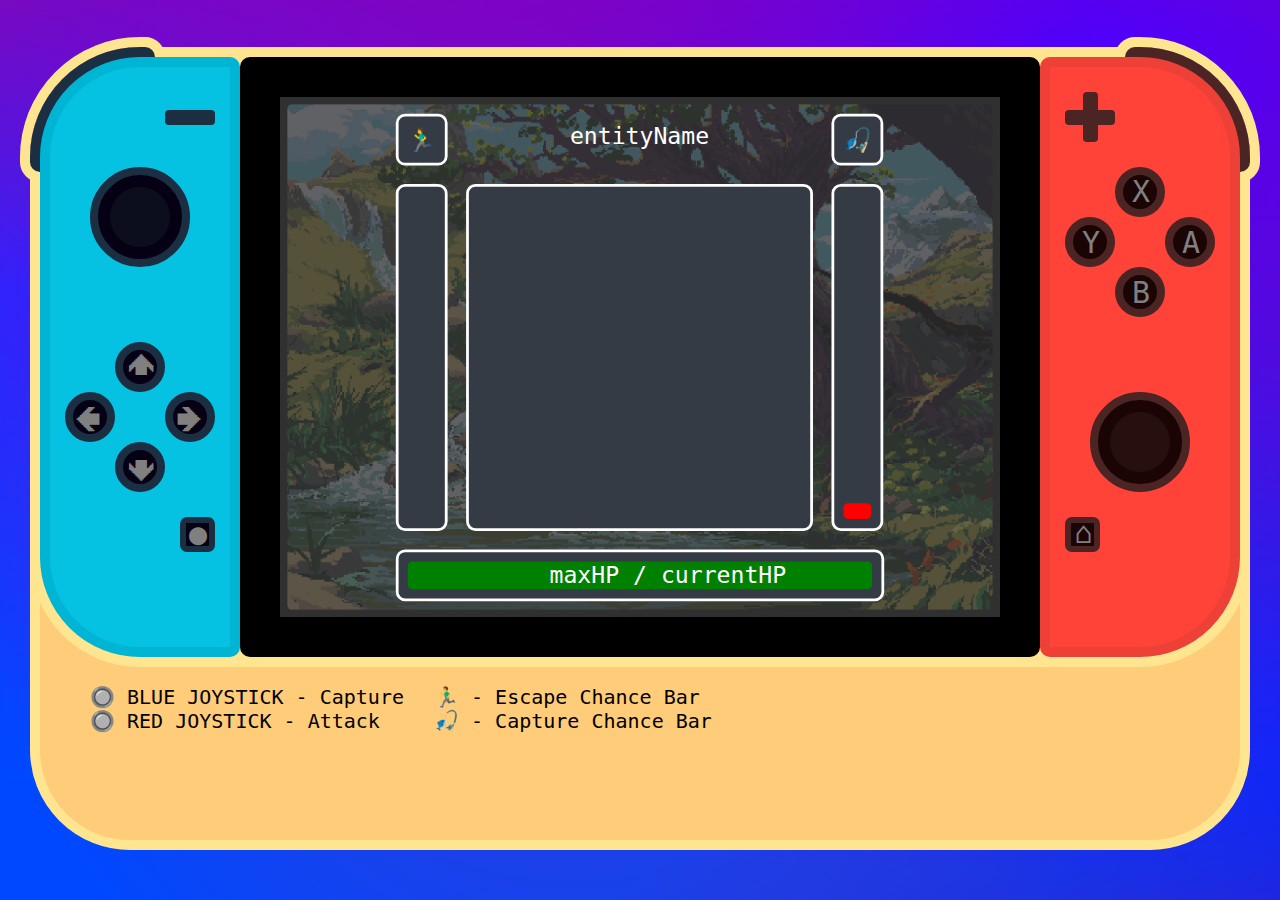
<file: visuals/index.html>
<html lang="en">
<head>
    <meta charset="UTF-8">
    <meta name="viewport" content="width=device-width, initial-scale=1.0">
    <title>Pokémon Switch</title>
    <link rel="stylesheet" href="css/index.css">
</head>

<body id="body">
    <div class="bodyOverlay1"></div>

    <div style="width: 1220px; height: 400px; background-color: rgb(255, 204, 121); position: absolute; -webkit-transform: translate(-50%, 0%); -moz-transform: translate(-50%, 0%); -ms-transform: translate(-50%, 0%); -o-transform: translate(-50%, 0%); transform: translate(-50%, 0%); ; top: 50%; left: 50%; border-radius: 100px 100px 100px 100px; box-sizing: border-box; border: 10px solid rgb(255, 229, 143);">
        <div style="height: 115px; top: 175px; margin: 50px;  position: relative; display: flex;">
            <p style="font-family: monospace; font-size: 20px; margin-right: 30px; margin-top: 0; margin-bottom: 0;">🔘 BLUE JOYSTICK - Capture<br>🔘 RED JOYSTICK - Attack</p>
            <p style="font-family: monospace; font-size: 20px; margin-right: 30px; margin-top: 0; margin-bottom: 0;">🏃‍♂ - Escape Chance Bar<br>🎣 - Capture Chance Bar</p>
        </div>
    </div>
    
    <div class="switchContainer">
        <div class="controller" id="controllerLeft">
            <div style="position: absolute; top: -10px; left: -10px; border: 10px rgb(255, 229, 143) solid; width: 125px; height: 125px; z-index: -1; border-radius: 120px 20px 0px 20px;">
                <button class="conLeftBumperButton"></button>
            </div>
            <div style="width: 150px; height: 50px; margin-top: 25px; -webkit-transform: translate(-50%, 0%); -moz-transform: translate(-50%, 0%); -ms-transform: translate(-50%, 0%); -o-transform: translate(-50%, 0%); transform: translate(-50%, 0%); ; left: 50%; position: relative; display: flex; flex-direction: row-reverse;">
                <button class="conMinusButton"></button>
            </div>
            <div style="width: 150px; height: 100px; margin-top: 25px; -webkit-transform: translate(-50%, 0%); -moz-transform: translate(-50%, 0%); -ms-transform: translate(-50%, 0%); -o-transform: translate(-50%, 0%); transform: translate(-50%, 0%); ; left: 50%; position: relative; display: flex; justify-content: space-around;">
                <button id="captureEntity" class="conJoystickLeft">
                    <div class="conJoystickLeftInner"></div>
                </button>
            </div>
            <div style="width: 150px; height: 50px; margin-top: 75px; -webkit-transform: translate(-50%, 0%); -moz-transform: translate(-50%, 0%); -ms-transform: translate(-50%, 0%); -o-transform: translate(-50%, 0%); transform: translate(-50%, 0%); ; left: 50%; position: relative; display: flex; justify-content: space-around;">
                <button class="conUpButton">
                    <p>🢁</p>
                </button>
            </div>
            <div style="width: 150px; height: 50px; -webkit-transform: translate(-50%, 0%); -moz-transform: translate(-50%, 0%); -ms-transform: translate(-50%, 0%); -o-transform: translate(-50%, 0%); transform: translate(-50%, 0%); ; left: 50%; position: relative; display: flex; justify-content: space-between;">
                <button class="conLeftButton">
                    <p>🢀</p>
                </button>
                <button class="conRightButton">
                    <p>🢂</p>
                </button>
            </div>
            <div style="width: 150px; height: 50px; -webkit-transform: translate(-50%, 0%); -moz-transform: translate(-50%, 0%); -ms-transform: translate(-50%, 0%); -o-transform: translate(-50%, 0%); transform: translate(-50%, 0%); ; left: 50%; position: relative; display: flex; justify-content: space-around;">
                <button class="conDownButton">
                    <p>🢃</p>
                </button>
            </div>
            <div style="width: 150px; height: 50px; margin-top: 25px; -webkit-transform: translate(-50%, 0%); -moz-transform: translate(-50%, 0%); -ms-transform: translate(-50%, 0%); -o-transform: translate(-50%, 0%); transform: translate(-50%, 0%); ; left: 50%; position: relative; display: flex; flex-direction: row-reverse;">
                <button class="conCaptureButton">
                    <p>●</p>
                </button>
            </div>
        </div>

        <div style="width: 800px; height: 600px; border-radius: 10px; border: 40px black solid; box-sizing: border-box; z-index: 1; background-color: black;">
            <div class="switchScreen" id="switchScreen">
                <img src="images/background.png" alt="background" style="position: absolute; border-radius: 5px; opacity: 0.25; transform: scale(0.98, 0.9725);">
                <div style="transform: scale(0.925);">
                    <div style="display: flex;">
                        <div id="escapeIcon" style="background-color: rgb(53, 59, 69); height: 50px; width: 50px; border: white solid 3px; border-radius: 10px; margin-right: 20px; line-height: 52px; text-align: center;">🏃‍♂</div>
                        <div id="entityName" style="width: 375px; height: 50px; line-height: 50px; text-align: center;">entityName</div>
                        <div id="captureIcon" style="background-color: rgb(53, 59, 69); height: 50px; width: 50px; border: white solid 3px; border-radius: 10px; margin-left: 20px; line-height: 52px; text-align: center;">🎣</div>
                    </div>
                    <div style="display: flex; margin-top: 20px; ">
                        <div style="background-color: rgb(53, 59, 69); margin-right: 20px; width: 50px; border: white solid 3px; border-radius: 10px; justify-content: center; display: flex; transform: rotate(180deg);">
                            <div id="escapeBar" style="margin-top: 10px; width: 30px; height: 349px; background-color: green; border-radius: 5px;"></div>
                        </div>
                        <div style="width: 375px; height: 375px; background-color: rgb(53, 59, 69); border: white solid 3px; border-radius: 10px; box-sizing: border-box; display: flex; justify-content: center; align-items: center;">
                            <img id="entityVisual" style="image-rendering: pixelated; transform: scale(4.5);"></img>
                        </div>
                        <div style="background-color: rgb(53, 59, 69); margin-left: 20px; width: 50px; border: white solid 3px; border-radius: 10px; justify-content: center; display: flex; transform: rotate(180deg);">
                            <div id="captureBar" style="margin-top: 10px; width: 30px; height: 349px; background-color: green; border-radius: 5px;"></div>
                        </div>
                    </div>
                    <div style="background-color: rgb(53, 59, 69); margin-top: 20px; width: 522px; height: 50px; display: flex; flex-direction: column; justify-content: center; align-items: center; border: white solid 3px; border-radius: 10px;">
                        <div id="entityHealthbar" style="font-size: 25px; width: 502px; height: 30px; background-color: green; line-height: 30px; text-align: center; white-space: nowrap; border-radius: 5px;">
                            <span style="position: absolute; left: 50%; transform: translateX(-50%);">
                                <span style="position: relative;">
                                    <span id="maxHP" style="position: absolute; right: 100%;">maxHP</span>
                                    <span id="entityStatusInsertionPoint" style="white-space: pre;"> / </span>
                                    <span id="currentHP" style="position: absolute; left: 100%;">currentHP</span>
                                </span>
                            </span>
                        </div>
                    </div>
                </div>
            </div>
        </div>

        <div class="controller" id="controllerRight">
            <div style="position: absolute; top: -10px; right: -10px; border: 10px rgb(255, 229, 143) solid; width: 125px; height: 125px; z-index: -1; border-radius: 20px 120px 20px 0px;">
                <button class="conRightBumperButton"></button>
            </div>
            <div style="width: 150px; height: 50px; margin-top: 25px; -webkit-transform: translate(-50%, 0%); -moz-transform: translate(-50%, 0%); -ms-transform: translate(-50%, 0%); -o-transform: translate(-50%, 0%); transform: translate(-50%, 0%); ; left: 50%; position: relative; display: flex;">
                <button class="conPlusButtonContainer">
                    <div class="conPlusButtonVer"></div>
                    <div class="conPlusButtonHor"></div>
                </button>
            </div>
            <div style="width: 150px; height: 50px; margin-top: 25px; -webkit-transform: translate(-50%, 0%); -moz-transform: translate(-50%, 0%); -ms-transform: translate(-50%, 0%); -o-transform: translate(-50%, 0%); transform: translate(-50%, 0%); ; left: 50%; position: relative; display: flex; justify-content: space-around;">
                <button class="conXButton">
                    <p>X</p>
                </button>
            </div>
            <div style="width: 150px; height: 50px; -webkit-transform: translate(-50%, 0%); -moz-transform: translate(-50%, 0%); -ms-transform: translate(-50%, 0%); -o-transform: translate(-50%, 0%); transform: translate(-50%, 0%); ; left: 50%; position: relative; display: flex; justify-content: space-between;">
                <button class="conYButton">
                    <p>Y</p>
                </button>
                <button class="conAButton">
                    <p>A</p>
                </button>
            </div>
            <div style="width: 150px; height: 50px; -webkit-transform: translate(-50%, 0%); -moz-transform: translate(-50%, 0%); -ms-transform: translate(-50%, 0%); -o-transform: translate(-50%, 0%); transform: translate(-50%, 0%); ; left: 50%; position: relative; display: flex; justify-content: space-around;">
                <button class="conBButton">
                    <p style="position: absolute; color: gray; font-family: monospace; font-size: 30px; bottom: -23px; text-indent: 3px;">B</p>
                </button>
            </div>
            <div style="width: 150px; height: 100px; margin-top: 75px; -webkit-transform: translate(-50%, 0%); -moz-transform: translate(-50%, 0%); -ms-transform: translate(-50%, 0%); -o-transform: translate(-50%, 0%); transform: translate(-50%, 0%); ; left: 50%; position: relative; display: flex; justify-content: space-around;">
                <button id="damageEntity" class="conJoystickRight">
                    <div class="conJoystickRightInner"></div>
                </button>
            </div>
            <div style="width: 150px; height: 50px; margin-top: 25px; -webkit-transform: translate(-50%, 0%); -moz-transform: translate(-50%, 0%); -ms-transform: translate(-50%, 0%); -o-transform: translate(-50%, 0%); transform: translate(-50%, 0%); ; left: 50%; position: relative; display: flex;">
                <button class="conHomeButton">
                    <p>⌂</p>
                </button>
            </div>
        </div>
    </div>
    
</body>

<script type="module" src="js/populate.js"></script>
<script type="module" src="js/damage.js"></script>
<script type="module" src="js/escape.js"></script>
<script type="module" src="js/capture.js"></script>

      
</html>
</file>
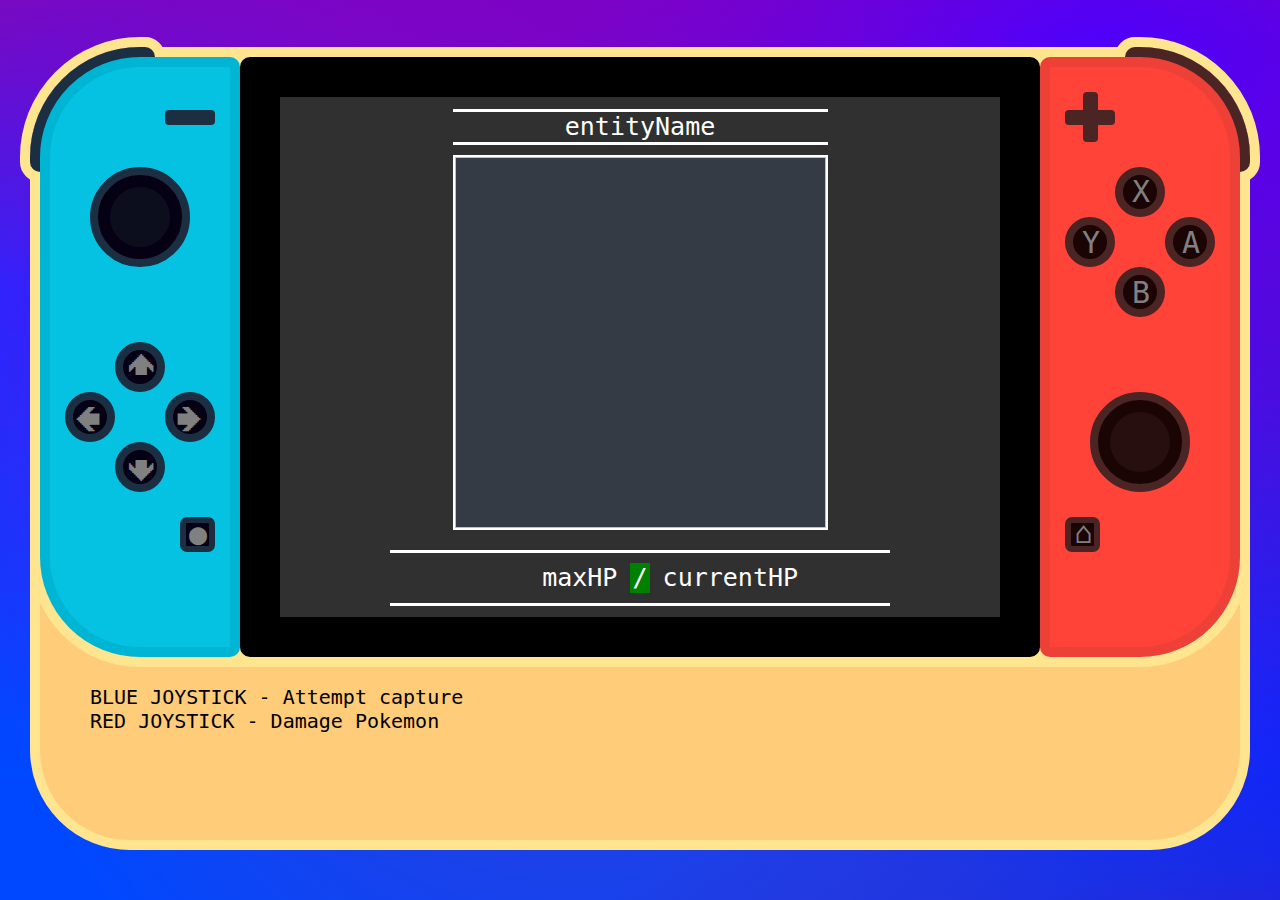
<file: visuals_old/index.html>
<html lang="en">
<head>
    <meta charset="UTF-8">
    <meta name="viewport" content="width=device-width, initial-scale=1.0">
    <title>Pokkemon Mockup</title>
    <link rel="stylesheet" href="css/index.css">
</head>

<body>
    <div class="bodyOverlay1"></div>

    <div style="width: 1220px; height: 400px; background-color: rgb(255, 204, 121); position: absolute; -webkit-transform: translate(-50%, 0%); -moz-transform: translate(-50%, 0%); -ms-transform: translate(-50%, 0%); -o-transform: translate(-50%, 0%); transform: translate(-50%, 0%); ; top: 50%; left: 50%; border-radius: 100px 100px 100px 100px; box-sizing: border-box; border: 10px solid rgb(255, 229, 143);">
        <div style="height: 115px; top: 175px; margin: 50px;  position: relative; display: flex;">
            <p style="font-family: monospace; font-size: 20px; margin-right: 20px; margin-top: 0; margin-bottom: 0;">BLUE JOYSTICK - Attempt capture<br>RED JOYSTICK - Damage Pokemon</p>
        </div>
    </div>
    
    <div class="switchContainer">
        <div class="controller" id="controllerLeft">
            <div style="position: absolute; top: -10px; left: -10px; border: 10px rgb(255, 229, 143) solid; width: 125px; height: 125px; z-index: -1; border-radius: 120px 20px 0px 20px;">
                <button class="conLeftBumperButton"></button>
            </div>
            <div style="width: 150px; height: 50px; margin-top: 25px; -webkit-transform: translate(-50%, 0%); -moz-transform: translate(-50%, 0%); -ms-transform: translate(-50%, 0%); -o-transform: translate(-50%, 0%); transform: translate(-50%, 0%); ; left: 50%; position: relative; display: flex; flex-direction: row-reverse;">
                <button class="conMinusButton"></button>
            </div>
            <div style="width: 150px; height: 100px; margin-top: 25px; -webkit-transform: translate(-50%, 0%); -moz-transform: translate(-50%, 0%); -ms-transform: translate(-50%, 0%); -o-transform: translate(-50%, 0%); transform: translate(-50%, 0%); ; left: 50%; position: relative; display: flex; justify-content: space-around;">
                <button id="captureEntity" class="conJoystickLeft">
                    <div class="conJoystickLeftInner"></div>
                </button>
            </div>
            <div style="width: 150px; height: 50px; margin-top: 75px; -webkit-transform: translate(-50%, 0%); -moz-transform: translate(-50%, 0%); -ms-transform: translate(-50%, 0%); -o-transform: translate(-50%, 0%); transform: translate(-50%, 0%); ; left: 50%; position: relative; display: flex; justify-content: space-around;">
                <button class="conUpButton">
                    <p>🢁</p>
                </button>
            </div>
            <div style="width: 150px; height: 50px; -webkit-transform: translate(-50%, 0%); -moz-transform: translate(-50%, 0%); -ms-transform: translate(-50%, 0%); -o-transform: translate(-50%, 0%); transform: translate(-50%, 0%); ; left: 50%; position: relative; display: flex; justify-content: space-between;">
                <button class="conLeftButton">
                    <p>🢀</p>
                </button>
                <button class="conRightButton">
                    <p>🢂</p>
                </button>
            </div>
            <div style="width: 150px; height: 50px; -webkit-transform: translate(-50%, 0%); -moz-transform: translate(-50%, 0%); -ms-transform: translate(-50%, 0%); -o-transform: translate(-50%, 0%); transform: translate(-50%, 0%); ; left: 50%; position: relative; display: flex; justify-content: space-around;">
                <button class="conDownButton">
                    <p>🢃</p>
                </button>
            </div>
            <div style="width: 150px; height: 50px; margin-top: 25px; -webkit-transform: translate(-50%, 0%); -moz-transform: translate(-50%, 0%); -ms-transform: translate(-50%, 0%); -o-transform: translate(-50%, 0%); transform: translate(-50%, 0%); ; left: 50%; position: relative; display: flex; flex-direction: row-reverse;">
                <button class="conCaptureButton">
                    <p>●</p>
                </button>
            </div>
        </div>

        <div style="width: 800px; height: 600px; border-radius: 10px; border: 40px black solid; box-sizing: border-box; z-index: 1;">
            <div class="switchScreen">
                <div id="entityName" style="width: 375px; height: 30px; line-height: 30px; text-align: center; border: white solid; border-width: 3px 0px 3px 0px;">entityName</div>
                <img id="entityVisual" style="margin-top: 10px; width: 375px; height: 375px; background-color: rgb(53, 59, 69); border: white solid; border-width: 2px; box-sizing: border-box;"></img>
                <div style="margin-top: 20px; width: 500px; height: 50px; display: flex; flex-direction: column; justify-content: center; align-items: center; border: white solid; border-width: 3px 0px 3px 0px;">
                    <div id="entityHealthbar" style="width: 20px; height: 30px; background-color: green; line-height: 30px; text-align: center; white-space: nowrap; overflow: visible; position: relative;">
                        <span style="position: absolute; left: 50%; transform: translateX(-50%);">
                          <span style="position: relative;">
                            <span id="maxHP" style="position: absolute; right: 100%;">maxHP</span>
                            <span style="white-space: pre;"> / </span>
                            <span id="currentHP" style="position: absolute; left: 100%;">currentHP</span>
                          </span>
                        </span>
                      </div>
                </div>
            </div>
        </div>

        <div class="controller" id="controllerRight">
            <div style="position: absolute; top: -10px; right: -10px; border: 10px rgb(255, 229, 143) solid; width: 125px; height: 125px; z-index: -1; border-radius: 20px 120px 20px 0px;">
                <button class="conRightBumperButton"></button>
            </div>
            <div style="width: 150px; height: 50px; margin-top: 25px; -webkit-transform: translate(-50%, 0%); -moz-transform: translate(-50%, 0%); -ms-transform: translate(-50%, 0%); -o-transform: translate(-50%, 0%); transform: translate(-50%, 0%); ; left: 50%; position: relative; display: flex;">
                <button class="conPlusButtonContainer">
                    <div class="conPlusButtonVer"></div>
                    <div class="conPlusButtonHor"></div>
                </button>
            </div>
            <div style="width: 150px; height: 50px; margin-top: 25px; -webkit-transform: translate(-50%, 0%); -moz-transform: translate(-50%, 0%); -ms-transform: translate(-50%, 0%); -o-transform: translate(-50%, 0%); transform: translate(-50%, 0%); ; left: 50%; position: relative; display: flex; justify-content: space-around;">
                <button class="conXButton">
                    <p>X</p>
                </button>
            </div>
            <div style="width: 150px; height: 50px; -webkit-transform: translate(-50%, 0%); -moz-transform: translate(-50%, 0%); -ms-transform: translate(-50%, 0%); -o-transform: translate(-50%, 0%); transform: translate(-50%, 0%); ; left: 50%; position: relative; display: flex; justify-content: space-between;">
                <button class="conYButton">
                    <p>Y</p>
                </button>
                <button class="conAButton">
                    <p>A</p>
                </button>
            </div>
            <div style="width: 150px; height: 50px; -webkit-transform: translate(-50%, 0%); -moz-transform: translate(-50%, 0%); -ms-transform: translate(-50%, 0%); -o-transform: translate(-50%, 0%); transform: translate(-50%, 0%); ; left: 50%; position: relative; display: flex; justify-content: space-around;">
                <button class="conBButton">
                    <p style="position: absolute; color: gray; font-family: monospace; font-size: 30px; bottom: -23px; text-indent: 3px;">B</p>
                </button>
            </div>
            <div style="width: 150px; height: 100px; margin-top: 75px; -webkit-transform: translate(-50%, 0%); -moz-transform: translate(-50%, 0%); -ms-transform: translate(-50%, 0%); -o-transform: translate(-50%, 0%); transform: translate(-50%, 0%); ; left: 50%; position: relative; display: flex; justify-content: space-around;">
                <button id="damageEntity" class="conJoystickRight">
                    <div class="conJoystickRightInner"></div>
                </button>
            </div>
            <div style="width: 150px; height: 50px; margin-top: 25px; -webkit-transform: translate(-50%, 0%); -moz-transform: translate(-50%, 0%); -ms-transform: translate(-50%, 0%); -o-transform: translate(-50%, 0%); transform: translate(-50%, 0%); ; left: 50%; position: relative; display: flex;">
                <button class="conHomeButton">
                    <p>⌂</p>
                </button>
            </div>
        </div>
    </div>
    
</body>
</html>
</file>
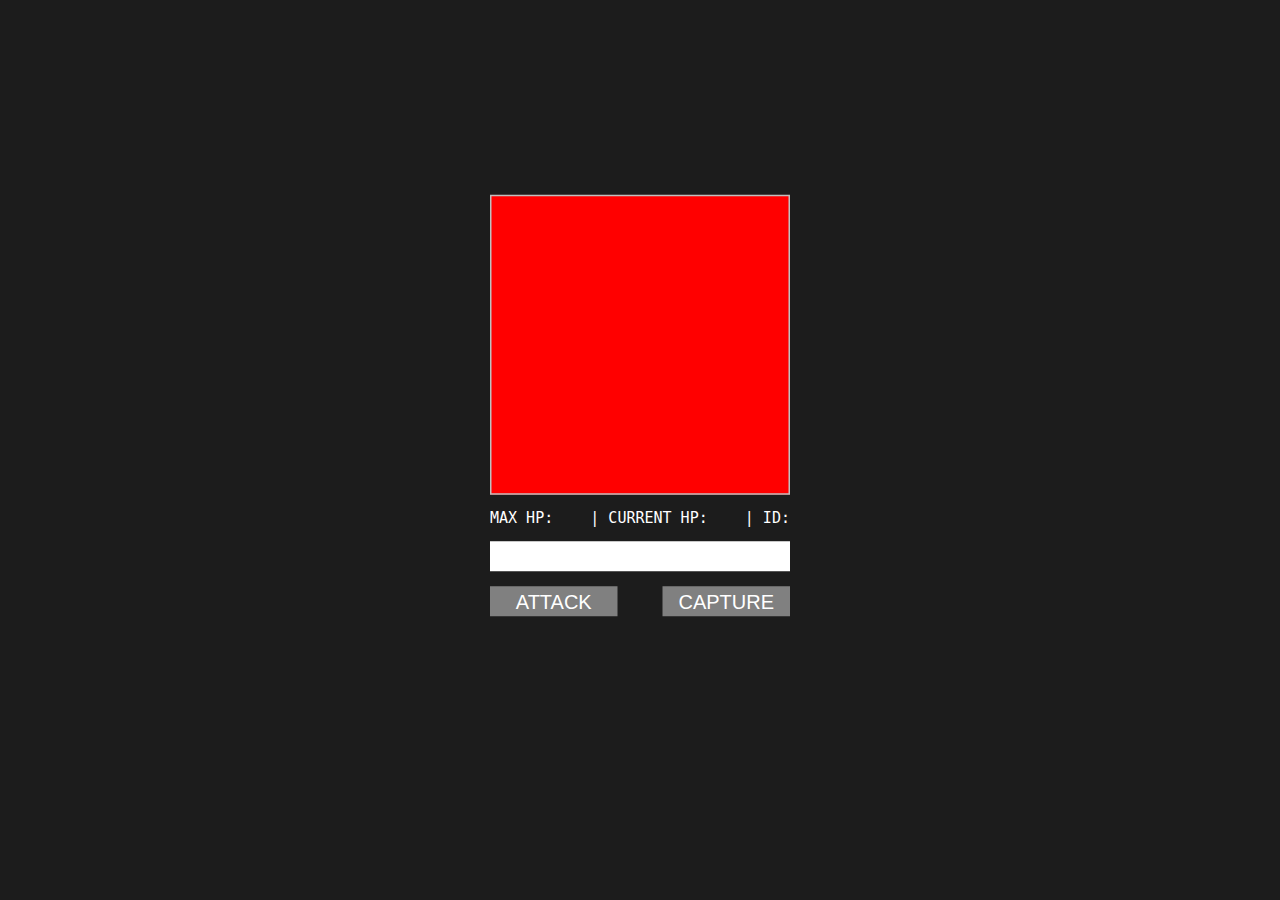
<file: php_js_logic/testenv1/index.html>
<html lang="en">
<head>
    <meta charset="UTF-8">
    <meta name="viewport" content="width=device-width, initial-scale=1.0">
    <title>Pokemon mechanics</title>
    <link rel="stylesheet" href="css/style.css">
</head>
<body id="body">
    
    <div style="transform: scale(1.5);">
        <img></img>
        
        <div class="hp_id_container">
            <div id="maxhp" style="text-align: center;">MAX HP: </div>
            <div id="currenthp" style="text-align: center;">| CURRENT HP: </div>
            <div id="id" style="text-align: center;">| ID: </div>
        </div>
        
        <div style="width: 200px; height: 20px; background-color: white; display: flex; align-items: center; justify-content: center; margin-top: 10px;">
            <div id="healthbar" style="height: 10px; background-color: green;"></div>
        </div>
        
        <div style="width: 200px; height: 20px; display: flex; justify-content: space-between; margin-top: 10px;">
            <button id="attack">ATTACK</button>
            <button id="capture">CAPTURE</button>
        </div>
        <div id="escapestatus" style="width: 200px; height: 20px; text-align: center; margin-top: 10px; color: white;"></div>
        <div id="capturestatus" style="width: 200px; height: 20px; text-align: center; margin-top: 10px; color: white;"></div>
    </div>

    <script type="module" src="js/reload.js"></script>
    <script type="module" src="js/populate.js"></script>
    <script type="module" src="js/damage.js"></script>
    <script type="module" src="js/escape.js"></script>
    <script type="module" src="js/capture.js"></script>

</body>
</html>
</file>
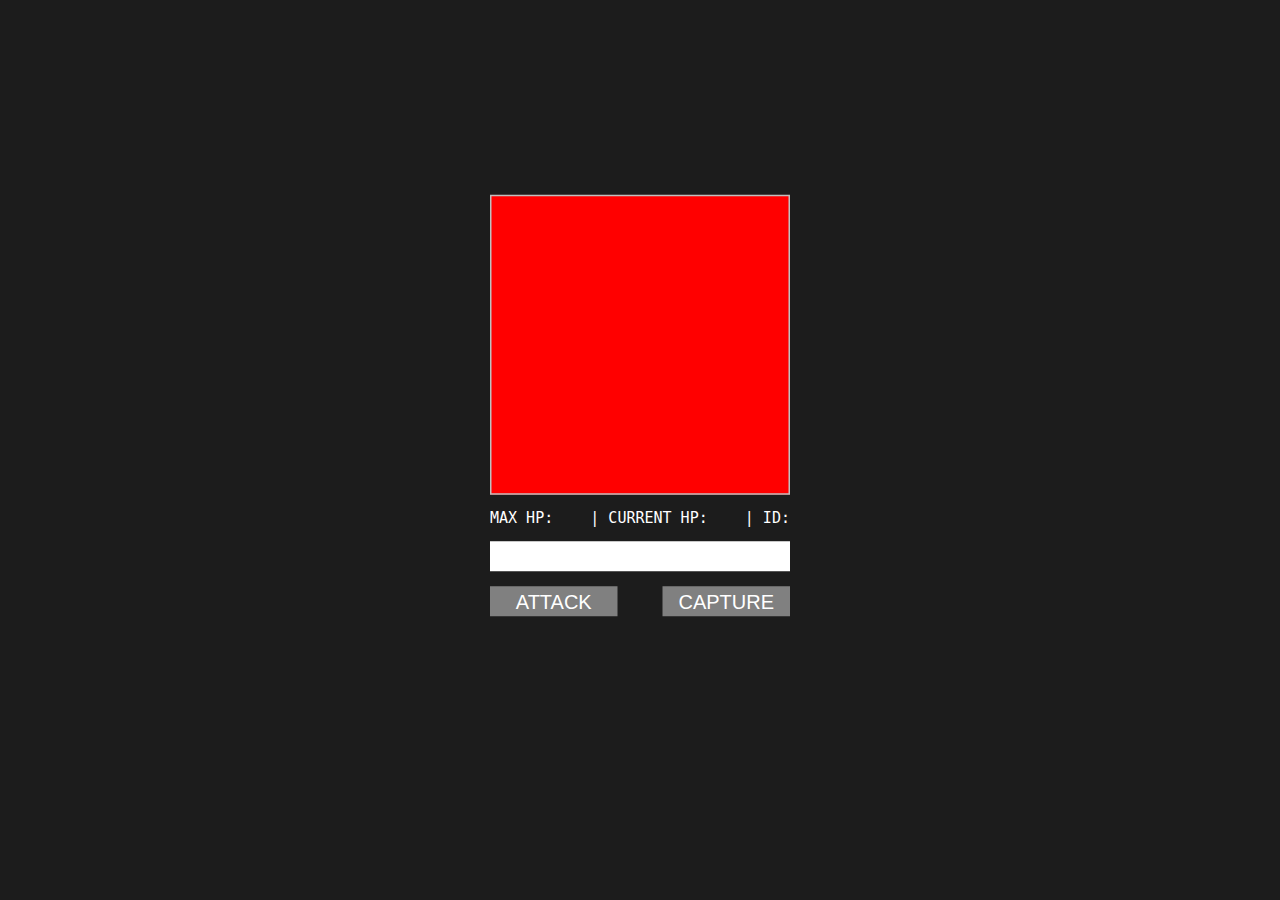
<file: php_js_logic/testenv2/index.html>
<html lang="en">
<head>
    <meta charset="UTF-8">
    <meta name="viewport" content="width=device-width, initial-scale=1.0">
    <title>Pokemon mechanics</title>
    <link rel="stylesheet" href="css/style.css">
</head>
<body id="body">
    
    <div style="transform: scale(1.5);">
        <img></img>
        
        <div class="hp_id_container">
            <div id="maxhp" style="text-align: center;">MAX HP: </div>
            <div id="currenthp" style="text-align: center;">| CURRENT HP: </div>
            <div id="id" style="text-align: center;">| ID: </div>
        </div>
        
        <div style="width: 200px; height: 20px; background-color: white; display: flex; align-items: center; justify-content: center; margin-top: 10px;">
            <div id="healthbar" style="height: 10px; background-color: green;"></div>
        </div>
        
        <div style="width: 200px; height: 20px; display: flex; justify-content: space-between; margin-top: 10px;">
            <button id="attack">ATTACK</button>
            <button id="capture">CAPTURE</button>
        </div>
        <div id="escapestatus" style="width: 200px; height: 20px; text-align: center; margin-top: 10px; color: white;"></div>
        <div id="capturestatus" style="width: 200px; height: 20px; text-align: center; margin-top: 10px; color: white;"></div>
    </div>

    <script type="module" src="js/reload.js"></script>
    <script type="module" src="js/populate.js"></script>
    <script type="module" src="js/damage.js"></script>
    <script type="module" src="js/capture.js"></script>
    <script type="module" src="js/escape.js"></script>

</body>
</html>
</file>
<file: visuals/css/index.css>
body {
    padding: 0;
    margin: 0;
    background: rgb(26,69,255);
    background: radial-gradient(49% 81% at 45% 47%, #FF03A045 0%, #073AFF00 100%),radial-gradient(113% 91% at 17% -2%, #0500FFFF 0%, #FF000000 99%),radial-gradient(142% 91% at 83% 7%, #00FFFBFF 1%, #FF000000 99%),radial-gradient(142% 91% at -6% 74%, #00E0FFFF 1%, #FF000000 99%),radial-gradient(142% 91% at 111% 84%, #1100FFFF 0%, #FF0000FF 100%);
    overflow: hidden;
}

.bodyOverlay1 {
    position: absolute;
    width: 100vw;
    height: 100vh;
    background: rgb(222,86,1);
    background: radial-gradient(49% 81% at 45% 47%, #FF033145 0%, #073AFF00 100%),radial-gradient(113% 91% at 17% -2%, #6A00FF70 0%, #FF000000 99%),radial-gradient(142% 91% at 83% 7%, #4700FFFF 1%, #FF000000 99%),radial-gradient(142% 91% at -6% 74%, #0048FFFF 47%, #FF000000 99%),radial-gradient(142% 91% at 111% 84%, #0016FFFF 0%, #FF0000FF 100%);
    animation: bodyAnim 30s ease infinite;
}

@keyframes bodyAnim {
    0% {
        opacity: 1;
    }
    50% {
        opacity: 0.5;
    }
    100% {
        opacity: 1;
    }
}

.switchContainer {
    border-radius: 110px 110px 110px 110px;
    padding: 10px;
    background-color: rgb(255, 229, 143);
    display: flex;
    justify-content: space-between;
    position: relative;
    width: 1200px;
    height: 600px;
    top: 50%; left: 50%;
    -webkit-transform: translate(-50%, -65%);
    -moz-transform: translate(-50%, -65%);
    -ms-transform: translate(-50%, -65%);
    -o-transform: translate(-50%, -65%);
    transform: translate(-50%, -65%);
}

.switchScreen {
    font-family: monospace;
    color: white;
    font-size: 25px;
    display: flex;
    justify-content: center;
    flex-direction: column;
    align-items: center;
    width: 720px;
    height: 520px;
    background-color: rgb(48, 48, 48);
}

.controller {
    display: flex;
    flex-direction: column;
    width: 200px;
    height: 600px;
}

#controllerLeft {
    border: 10px solid rgb(0, 180, 212);
    box-sizing: border-box;
    border-radius: 100px 10px 10px 100px;
    background-color: rgb(6,194,226);
}

.conLeftBumperButton {
    background-color: rgb(27, 46, 66);
    width: 125px; 
    height: 125px; 
    position: absolute; 
    top: 0px; 
    left: 0px; 
    border-radius: 110px 10px 0px 10px; 
    border: none; 
    z-index: -1;
}

.conLeftBumperButton:hover {
    background-color: rgb(0, 60, 125);
}

.conLeftBumperButton:active {
    background-color: rgb(0, 123, 255);
}

.conMinusButton {
    background-color: rgb(27, 46, 66);
    width: 50px; 
    height: 15px; 
    top: calc(50% - 7.5px); 
    position: relative; 
    border-radius: 4px; 
    border-style: none;
}

.conMinusButton:hover {
    background-color: rgb(0, 60, 125);
}

.conMinusButton:active {
    background-color: rgb(0, 123, 255);
}

.conJoystickLeft {
    background-color: rgb(5, 0, 20);
    width: 100px;
    height: 100px; 
    border-radius: 50%; 
    border: 8px solid rgb(27, 46, 66); 
    box-sizing: border-box;
}

.conJoystickLeft:hover {
    background-color: rgb(0, 60, 125);
    border-color: rgb(0, 60, 125);;
}

.conJoystickLeft:active {
    background-color: rgb(0, 123, 255);
    border-color: rgb(0, 123, 255);;
}

.conJoystickLeftInner {
    background-color: rgb(12, 14, 30); 
    width: 60px; 
    height: 60px; 
    border-radius: 50%; 
    left: 6px; 
    position: relative; 
    box-sizing: border-box;
}

.conJoystickLeft:hover .conJoystickLeftInner{
    background-color: rgb(0, 60, 125);
    border-color: rgb(0, 60, 125);;
}

.conJoystickLeft:active .conJoystickLeftInner{
    background-color: rgb(0, 123, 255);
    border-color: rgb(0, 123, 255);;
}

.conUpButton {
    background-color: rgb(5, 0, 20);
    width: 50px; 
    height: 50px; 
    border-radius: 50%;
    border: 8px solid rgb(27, 46, 66);
    box-sizing: border-box;
}

.conUpButton:hover {
    background-color: rgb(0, 60, 125);
    border-color: rgb(0, 60, 125);;
}

.conUpButton:active {
    background-color: rgb(0, 123, 255);
    border-color: rgb(0, 123, 255);;
}

.conUpButton p {
    position: absolute; 
    color: gray; 
    font-family: monospace; 
    font-size: 26px; 
    bottom: -15px; 
    text-indent: -0.5px;
}

.conLeftButton {
    background-color: rgb(5, 0, 20);
    width: 50px;
    height: 50px; 
    border-radius: 50%; 
    border: 8px solid rgb(27, 46, 66); 
    box-sizing: border-box;
}

.conLeftButton:hover {
    background-color: rgb(0, 60, 125);
    border-color: rgb(0, 60, 125);;
}

.conLeftButton:active {
    background-color: rgb(0, 123, 255);
    border-color: rgb(0, 123, 255);;
}

.conLeftButton p {
    position: absolute; 
    color: gray; 
    font-family: monospace; 
    font-size: 26px; 
    bottom: -18px; 
    text-indent: -4px;
}

.conRightButton:hover {
    background-color: rgb(0, 60, 125);
    border-color: rgb(0, 60, 125);;
}

.conRightButton:active {
    background-color: rgb(0, 123, 255);
    border-color: rgb(0, 123, 255);;
}

.conRightButton {
    background-color: rgb(5, 0, 20); 
    width: 50px; 
    height: 50px; 
    border-radius: 50%; 
    border: 8px solid rgb(27, 46, 66); 
    box-sizing: border-box;
}

.conRightButton p {
    position: absolute; 
    color: gray; 
    font-family: monospace; 
    font-size: 26px; 
    bottom: -18px; 
    text-indent: -3px;
}

.conDownButton {
    background-color: rgb(5, 0, 20); 
    width: 50px; 
    height: 50px; 
    border-radius: 50%; 
    border: 8px solid rgb(27, 46, 66); 
    box-sizing: border-box;
}

.conDownButton:hover {
    background-color: rgb(0, 60, 125);
    border-color: rgb(0, 60, 125);;
}

.conDownButton:active {
    background-color: rgb(0, 123, 255);
    border-color: rgb(0, 123, 255);;
}

.conDownButton p {
    position: absolute; 
    color: gray; 
    font-family: monospace; 
    font-size: 26px; 
    bottom: -21px; 
    text-indent: -0.5px;
}

.conCaptureButton {
    background-color: rgb(5, 0, 20); 
    width: 35px; 
    height: 35px; 
    border-radius: 20%; 
    border: 6px solid rgb(27, 46, 66); 
    box-sizing: border-box;
}

.conCaptureButton:hover {
    background-color: rgb(0, 60, 125);
    border-color: rgb(0, 60, 125);;
}

.conCaptureButton:active {
    background-color: rgb(0, 123, 255);
    border-color: rgb(0, 123, 255);;
}

.conCaptureButton p {
    position: absolute; 
    color: gray; 
    font-family: monospace; 
    font-size: 30px; 
    bottom: -14px; 
    text-indent: -3px;
}

#controllerRight {
    border: 10px solid rgb(237, 64, 54);
    box-sizing: border-box;
    border-radius: 10px 100px 100px 10px;
    background-color: rgb(255, 67, 57);
}

.conRightBumperButton {
    background-color: rgb(75, 36, 36);
    width: 125px; 
    height: 125px; 
    position: absolute; 
    top: 0px; 
    right: 0px; 
    border-radius: 10px 110px 10px 0px; 
    border: none; 
    z-index: -1;
}

.conRightBumperButton:hover {
    background-color: rgb(210, 42, 42);
}

.conRightBumperButton:active {
    background-color: rgb(255, 0, 0);
}

.conPlusButtonContainer {
    width: 50px; 
    height: 50px; 
    border-radius: 50%;
    border: none; 
    padding: 0; 
    background-color: rgb(255, 67, 57);
}

.conPlusButtonContainer:hover .conPlusButtonVer {
    background-color: rgb(210, 42, 42);
}

.conPlusButtonContainer:hover .conPlusButtonHor {
    background-color: rgb(210, 42, 42);
}

.conPlusButtonContainer:active .conPlusButtonVer {
    background-color: rgb(255, 0, 0);
}

.conPlusButtonContainer:active .conPlusButtonHor {
    background-color: rgb(255, 0, 0);
}

.conPlusButtonVer {
    background-color: rgb(75, 36, 36); 
    width: 15px; 
    height: 50px; 
    right: calc(-15px - 2.5px); 
    position: relative; 
    border-radius: 4px;
}

.conPlusButtonHor {
    background-color: rgb(75, 36, 36); 
    width: 50px; 
    height: 15px; 
    top: calc(-50% - 7.5px); 
    position: relative; 
    border-radius: 4px;
}

.conXButton {
    background-color: rgb(27, 4, 4); 
    width: 50px; 
    height: 50px; 
    border-radius: 50%; 
    border: 8px solid rgb(75, 36, 36); 
    box-sizing: border-box;
}

.conXButton:hover {
    border-color: rgb(210, 42, 42);
    background-color: rgb(210, 42, 42);
}

.conXButton:active {
    border-color: rgb(255, 0, 0);
    background-color: rgb(255, 0, 0);
}

.conXButton p {
    position: absolute; 
    color: gray; 
    font-family: monospace; 
    font-size: 30px; 
    bottom: -22px; 
    text-indent: 3px;
}

.conYButton {
    background-color: rgb(27, 4, 4); 
    width: 50px; 
    height: 50px; 
    border-radius: 50%; 
    border: 8px solid rgb(75, 36, 36); 
    box-sizing: border-box;
}

.conYButton:hover {
    border-color: rgb(210, 42, 42);
    background-color: rgb(210, 42, 42);
}

.conYButton:active {
    border-color: rgb(255, 0, 0);
    background-color: rgb(255, 0, 0);
}

.conYButton p {
    position: absolute; 
    color: gray; 
    font-family: monospace; 
    font-size: 30px; 
    bottom: -23px; 
    text-indent: 3px;
}

.conAButton {
    background-color: rgb(27, 4, 4);
    width: 50px; 
    height: 50px; 
    border-radius: 50%; 
    border: 8px solid rgb(75, 36, 36); 
    box-sizing: border-box;
}

.conAButton:hover {
    border-color: rgb(210, 42, 42);
    background-color: rgb(210, 42, 42);
}

.conAButton:active {
    border-color: rgb(255, 0, 0);
    background-color: rgb(255, 0, 0);
}

.conAButton p {
    position: absolute; 
    color: gray; 
    font-family: monospace; 
    font-size: 30px; 
    bottom: -22.5px; 
    text-indent: 3px;
}

.conBButton {
    background-color: rgb(27, 4, 4); 
    width: 50px; 
    height: 50px; 
    border-radius: 50%; 
    border: 8px solid rgb(75, 36, 36); 
    box-sizing: border-box;
}

.conBButton:hover {
    border-color: rgb(210, 42, 42);
    background-color: rgb(210, 42, 42);
}

.conBButton:active {
    border-color: rgb(255, 0, 0);
    background-color: rgb(255, 0, 0);
}

.conJoystickRight {
    background-color: rgb(27, 4, 4); 
    width: 100px; 
    height: 100px; 
    border-radius: 50%; 
    border: 8px solid rgb(75, 36, 36); 
    box-sizing: border-box;
}

.conJoystickRight:hover {
    border-color: rgb(210, 42, 42);
    background-color: rgb(210, 42, 42);
}

.conJoystickRight:active {
    border-color: rgb(255, 0, 0);
    background-color: rgb(255, 0, 0);
}

.conJoystickRightInner {
    background-color: rgb(40, 15, 15);
    width: 60px; 
    height: 60px; 
    border-radius: 50%;
    left: 6px; 
    position: relative; 
    box-sizing: border-box;
}

.conJoystickRight:hover .conJoystickRightInner {
    border-color: rgb(210, 42, 42);
    background-color: rgb(210, 42, 42);
}

.conJoystickRight:active .conJoystickRightInner {
    border-color: rgb(255, 0, 0);
    background-color: rgb(255, 0, 0);
}

.conHomeButton {
    background-color: rgb(27, 4, 4); 
    width: 35px; 
    height: 35px; 
    border-radius: 20%; 
    border: 6px solid rgb(75, 36, 36); 
    box-sizing: border-box;
}

.conHomeButton:hover {
    border-color: rgb(210, 42, 42);
    background-color: rgb(210, 42, 42);
}

.conHomeButton:active {
    border-color: rgb(255, 0, 0);
    background-color: rgb(255, 0, 0);
}

.conHomeButton p {
    position: absolute; 
    color: gray; 
    font-family: monospace; 
    font-size: 30px; 
    bottom: -13px; 
    text-indent: -2.5px;
}
</file>
<file: visuals_old/css/index.css>
body {
    padding: 0;
    margin: 0;
    background: rgb(26,69,255);
    background: radial-gradient(49% 81% at 45% 47%, #FF03A045 0%, #073AFF00 100%),radial-gradient(113% 91% at 17% -2%, #0500FFFF 0%, #FF000000 99%),radial-gradient(142% 91% at 83% 7%, #00FFFBFF 1%, #FF000000 99%),radial-gradient(142% 91% at -6% 74%, #00E0FFFF 1%, #FF000000 99%),radial-gradient(142% 91% at 111% 84%, #1100FFFF 0%, #FF0000FF 100%);
    overflow: hidden;
}

.bodyOverlay1 {
    position: absolute;
    width: 100vw;
    height: 100vh;
    background: rgb(222,86,1);
    background: radial-gradient(49% 81% at 45% 47%, #FF033145 0%, #073AFF00 100%),radial-gradient(113% 91% at 17% -2%, #6A00FF70 0%, #FF000000 99%),radial-gradient(142% 91% at 83% 7%, #4700FFFF 1%, #FF000000 99%),radial-gradient(142% 91% at -6% 74%, #0048FFFF 47%, #FF000000 99%),radial-gradient(142% 91% at 111% 84%, #0016FFFF 0%, #FF0000FF 100%);
    animation: bodyAnim 30s ease infinite;
}

@keyframes bodyAnim {
    0% {
        opacity: 1;
    }
    50% {
        opacity: 0.5;
    }
    100% {
        opacity: 1;
    }
}

.switchContainer {
    border-radius: 110px 110px 110px 110px;
    padding: 10px;
    background-color: rgb(255, 229, 143);
    display: flex;
    justify-content: space-between;
    position: relative;
    width: 1200px;
    height: 600px;
    top: 50%; left: 50%;
    -webkit-transform: translate(-50%, -65%);
    -moz-transform: translate(-50%, -65%);
    -ms-transform: translate(-50%, -65%);
    -o-transform: translate(-50%, -65%);
    transform: translate(-50%, -65%);
}

.switchScreen {
    font-family: monospace;
    color: white;
    font-size: 25px;
    display: flex;
    justify-content: center;
    flex-direction: column;
    align-items: center;
    width: 720px;
    height: 520px;
    background-color: rgb(48, 48, 48);
}

.controller {
    display: flex;
    flex-direction: column;
    width: 200px;
    height: 600px;
}

#controllerLeft {
    border: 10px solid rgb(0, 180, 212);
    box-sizing: border-box;
    border-radius: 100px 10px 10px 100px;
    background-color: rgb(6,194,226);
}

.conLeftBumperButton {
    background-color: rgb(27, 46, 66);
    width: 125px; 
    height: 125px; 
    position: absolute; 
    top: 0px; 
    left: 0px; 
    border-radius: 110px 10px 0px 10px; 
    border: none; 
    z-index: -1;
}

.conLeftBumperButton:hover {
    background-color: rgb(0, 60, 125);
}

.conLeftBumperButton:active {
    background-color: rgb(0, 123, 255);
}

.conMinusButton {
    background-color: rgb(27, 46, 66);
    width: 50px; 
    height: 15px; 
    top: calc(50% - 7.5px); 
    position: relative; 
    border-radius: 4px; 
    border-style: none;
}

.conMinusButton:hover {
    background-color: rgb(0, 60, 125);
}

.conMinusButton:active {
    background-color: rgb(0, 123, 255);
}

.conJoystickLeft {
    background-color: rgb(5, 0, 20);
    width: 100px;
    height: 100px; 
    border-radius: 50%; 
    border: 8px solid rgb(27, 46, 66); 
    box-sizing: border-box;
}

.conJoystickLeft:hover {
    background-color: rgb(0, 60, 125);
    border-color: rgb(0, 60, 125);;
}

.conJoystickLeft:active {
    background-color: rgb(0, 123, 255);
    border-color: rgb(0, 123, 255);;
}

.conJoystickLeftInner {
    background-color: rgb(12, 14, 30); 
    width: 60px; 
    height: 60px; 
    border-radius: 50%; 
    left: 6px; 
    position: relative; 
    box-sizing: border-box;
}

.conJoystickLeft:hover .conJoystickLeftInner{
    background-color: rgb(0, 60, 125);
    border-color: rgb(0, 60, 125);;
}

.conJoystickLeft:active .conJoystickLeftInner{
    background-color: rgb(0, 123, 255);
    border-color: rgb(0, 123, 255);;
}

.conUpButton {
    background-color: rgb(5, 0, 20);
    width: 50px; 
    height: 50px; 
    border-radius: 50%;
    border: 8px solid rgb(27, 46, 66);
    box-sizing: border-box;
}

.conUpButton:hover {
    background-color: rgb(0, 60, 125);
    border-color: rgb(0, 60, 125);;
}

.conUpButton:active {
    background-color: rgb(0, 123, 255);
    border-color: rgb(0, 123, 255);;
}

.conUpButton p {
    position: absolute; 
    color: gray; 
    font-family: monospace; 
    font-size: 26px; 
    bottom: -15px; 
    text-indent: -0.5px;
}

.conLeftButton {
    background-color: rgb(5, 0, 20);
    width: 50px;
    height: 50px; 
    border-radius: 50%; 
    border: 8px solid rgb(27, 46, 66); 
    box-sizing: border-box;
}

.conLeftButton:hover {
    background-color: rgb(0, 60, 125);
    border-color: rgb(0, 60, 125);;
}

.conLeftButton:active {
    background-color: rgb(0, 123, 255);
    border-color: rgb(0, 123, 255);;
}

.conLeftButton p {
    position: absolute; 
    color: gray; 
    font-family: monospace; 
    font-size: 26px; 
    bottom: -18px; 
    text-indent: -4px;
}

.conRightButton:hover {
    background-color: rgb(0, 60, 125);
    border-color: rgb(0, 60, 125);;
}

.conRightButton:active {
    background-color: rgb(0, 123, 255);
    border-color: rgb(0, 123, 255);;
}

.conRightButton {
    background-color: rgb(5, 0, 20); 
    width: 50px; 
    height: 50px; 
    border-radius: 50%; 
    border: 8px solid rgb(27, 46, 66); 
    box-sizing: border-box;
}

.conRightButton p {
    position: absolute; 
    color: gray; 
    font-family: monospace; 
    font-size: 26px; 
    bottom: -18px; 
    text-indent: -3px;
}

.conDownButton {
    background-color: rgb(5, 0, 20); 
    width: 50px; 
    height: 50px; 
    border-radius: 50%; 
    border: 8px solid rgb(27, 46, 66); 
    box-sizing: border-box;
}

.conDownButton:hover {
    background-color: rgb(0, 60, 125);
    border-color: rgb(0, 60, 125);;
}

.conDownButton:active {
    background-color: rgb(0, 123, 255);
    border-color: rgb(0, 123, 255);;
}

.conDownButton p {
    position: absolute; 
    color: gray; 
    font-family: monospace; 
    font-size: 26px; 
    bottom: -21px; 
    text-indent: -0.5px;
}

.conCaptureButton {
    background-color: rgb(5, 0, 20); 
    width: 35px; 
    height: 35px; 
    border-radius: 20%; 
    border: 6px solid rgb(27, 46, 66); 
    box-sizing: border-box;
}

.conCaptureButton:hover {
    background-color: rgb(0, 60, 125);
    border-color: rgb(0, 60, 125);;
}

.conCaptureButton:active {
    background-color: rgb(0, 123, 255);
    border-color: rgb(0, 123, 255);;
}

.conCaptureButton p {
    position: absolute; 
    color: gray; 
    font-family: monospace; 
    font-size: 30px; 
    bottom: -14px; 
    text-indent: -3px;
}

#controllerRight {
    border: 10px solid rgb(237, 64, 54);
    box-sizing: border-box;
    border-radius: 10px 100px 100px 10px;
    background-color: rgb(255, 67, 57);
}

.conRightBumperButton {
    background-color: rgb(75, 36, 36);
    width: 125px; 
    height: 125px; 
    position: absolute; 
    top: 0px; 
    right: 0px; 
    border-radius: 10px 110px 10px 0px; 
    border: none; 
    z-index: -1;
}

.conRightBumperButton:hover {
    background-color: rgb(210, 42, 42);
}

.conRightBumperButton:active {
    background-color: rgb(255, 0, 0);
}

.conPlusButtonContainer {
    width: 50px; 
    height: 50px; 
    border-radius: 50%;
    border: none; 
    padding: 0; 
    background-color: rgb(255, 67, 57);
}

.conPlusButtonContainer:hover .conPlusButtonVer {
    background-color: rgb(210, 42, 42);
}

.conPlusButtonContainer:hover .conPlusButtonHor {
    background-color: rgb(210, 42, 42);
}

.conPlusButtonContainer:active .conPlusButtonVer {
    background-color: rgb(255, 0, 0);
}

.conPlusButtonContainer:active .conPlusButtonHor {
    background-color: rgb(255, 0, 0);
}

.conPlusButtonVer {
    background-color: rgb(75, 36, 36); 
    width: 15px; 
    height: 50px; 
    right: calc(-15px - 2.5px); 
    position: relative; 
    border-radius: 4px;
}

.conPlusButtonHor {
    background-color: rgb(75, 36, 36); 
    width: 50px; 
    height: 15px; 
    top: calc(-50% - 7.5px); 
    position: relative; 
    border-radius: 4px;
}

.conXButton {
    background-color: rgb(27, 4, 4); 
    width: 50px; 
    height: 50px; 
    border-radius: 50%; 
    border: 8px solid rgb(75, 36, 36); 
    box-sizing: border-box;
}

.conXButton:hover {
    border-color: rgb(210, 42, 42);
    background-color: rgb(210, 42, 42);
}

.conXButton:active {
    border-color: rgb(255, 0, 0);
    background-color: rgb(255, 0, 0);
}

.conXButton p {
    position: absolute; 
    color: gray; 
    font-family: monospace; 
    font-size: 30px; 
    bottom: -22px; 
    text-indent: 3px;
}

.conYButton {
    background-color: rgb(27, 4, 4); 
    width: 50px; 
    height: 50px; 
    border-radius: 50%; 
    border: 8px solid rgb(75, 36, 36); 
    box-sizing: border-box;
}

.conYButton:hover {
    border-color: rgb(210, 42, 42);
    background-color: rgb(210, 42, 42);
}

.conYButton:active {
    border-color: rgb(255, 0, 0);
    background-color: rgb(255, 0, 0);
}

.conYButton p {
    position: absolute; 
    color: gray; 
    font-family: monospace; 
    font-size: 30px; 
    bottom: -23px; 
    text-indent: 3px;
}

.conAButton {
    background-color: rgb(27, 4, 4);
    width: 50px; 
    height: 50px; 
    border-radius: 50%; 
    border: 8px solid rgb(75, 36, 36); 
    box-sizing: border-box;
}

.conAButton:hover {
    border-color: rgb(210, 42, 42);
    background-color: rgb(210, 42, 42);
}

.conAButton:active {
    border-color: rgb(255, 0, 0);
    background-color: rgb(255, 0, 0);
}

.conAButton p {
    position: absolute; 
    color: gray; 
    font-family: monospace; 
    font-size: 30px; 
    bottom: -22.5px; 
    text-indent: 3px;
}

.conBButton {
    background-color: rgb(27, 4, 4); 
    width: 50px; 
    height: 50px; 
    border-radius: 50%; 
    border: 8px solid rgb(75, 36, 36); 
    box-sizing: border-box;
}

.conBButton:hover {
    border-color: rgb(210, 42, 42);
    background-color: rgb(210, 42, 42);
}

.conBButton:active {
    border-color: rgb(255, 0, 0);
    background-color: rgb(255, 0, 0);
}

.conJoystickRight {
    background-color: rgb(27, 4, 4); 
    width: 100px; 
    height: 100px; 
    border-radius: 50%; 
    border: 8px solid rgb(75, 36, 36); 
    box-sizing: border-box;
}

.conJoystickRight:hover {
    border-color: rgb(210, 42, 42);
    background-color: rgb(210, 42, 42);
}

.conJoystickRight:active {
    border-color: rgb(255, 0, 0);
    background-color: rgb(255, 0, 0);
}

.conJoystickRightInner {
    background-color: rgb(40, 15, 15);
    width: 60px; 
    height: 60px; 
    border-radius: 50%;
    left: 6px; 
    position: relative; 
    box-sizing: border-box;
}

.conJoystickRight:hover .conJoystickRightInner {
    border-color: rgb(210, 42, 42);
    background-color: rgb(210, 42, 42);
}

.conJoystickRight:active .conJoystickRightInner {
    border-color: rgb(255, 0, 0);
    background-color: rgb(255, 0, 0);
}

.conHomeButton {
    background-color: rgb(27, 4, 4); 
    width: 35px; 
    height: 35px; 
    border-radius: 20%; 
    border: 6px solid rgb(75, 36, 36); 
    box-sizing: border-box;
}

.conHomeButton:hover {
    border-color: rgb(210, 42, 42);
    background-color: rgb(210, 42, 42);
}

.conHomeButton:active {
    border-color: rgb(255, 0, 0);
    background-color: rgb(255, 0, 0);
}

.conHomeButton p {
    position: absolute; 
    color: gray; 
    font-family: monospace; 
    font-size: 30px; 
    bottom: -13px; 
    text-indent: -2.5px;
}
</file>
<file: php_js_logic/testenv1/css/style.css>
body {
    margin: 0;
    padding: 0;
    background-color: rgb(28, 28, 28);
    font-family: monospace;
    color: white;
    display: flex;
    justify-content: center;
    align-items: center;
    font-size: 10px;
}

button {
    border: none;
    background-color: gray;
    color: white;
    width: 85px;
}

button:active {
    background-color: white;
    color: black;
}

img {
    background-color: red; 
    width: 200px;
    height: 200px;
}

.hp_id_container {
    display: flex; 
    justify-content: space-between; 
    margin-top: 10px;
}
</file>
<file: php_js_logic/testenv2/css/style.css>
body {
    margin: 0;
    padding: 0;
    background-color: rgb(28, 28, 28);
    font-family: monospace;
    color: white;
    display: flex;
    justify-content: center;
    align-items: center;
    font-size: 10px;
}

button {
    border: none;
    background-color: gray;
    color: white;
    width: 85px;
}

button:active {
    background-color: white;
    color: black;
}

img {
    background-color: red; 
    width: 200px;
    height: 200px;
}

.hp_id_container {
    display: flex; 
    justify-content: space-between; 
    margin-top: 10px;
}
</file>
